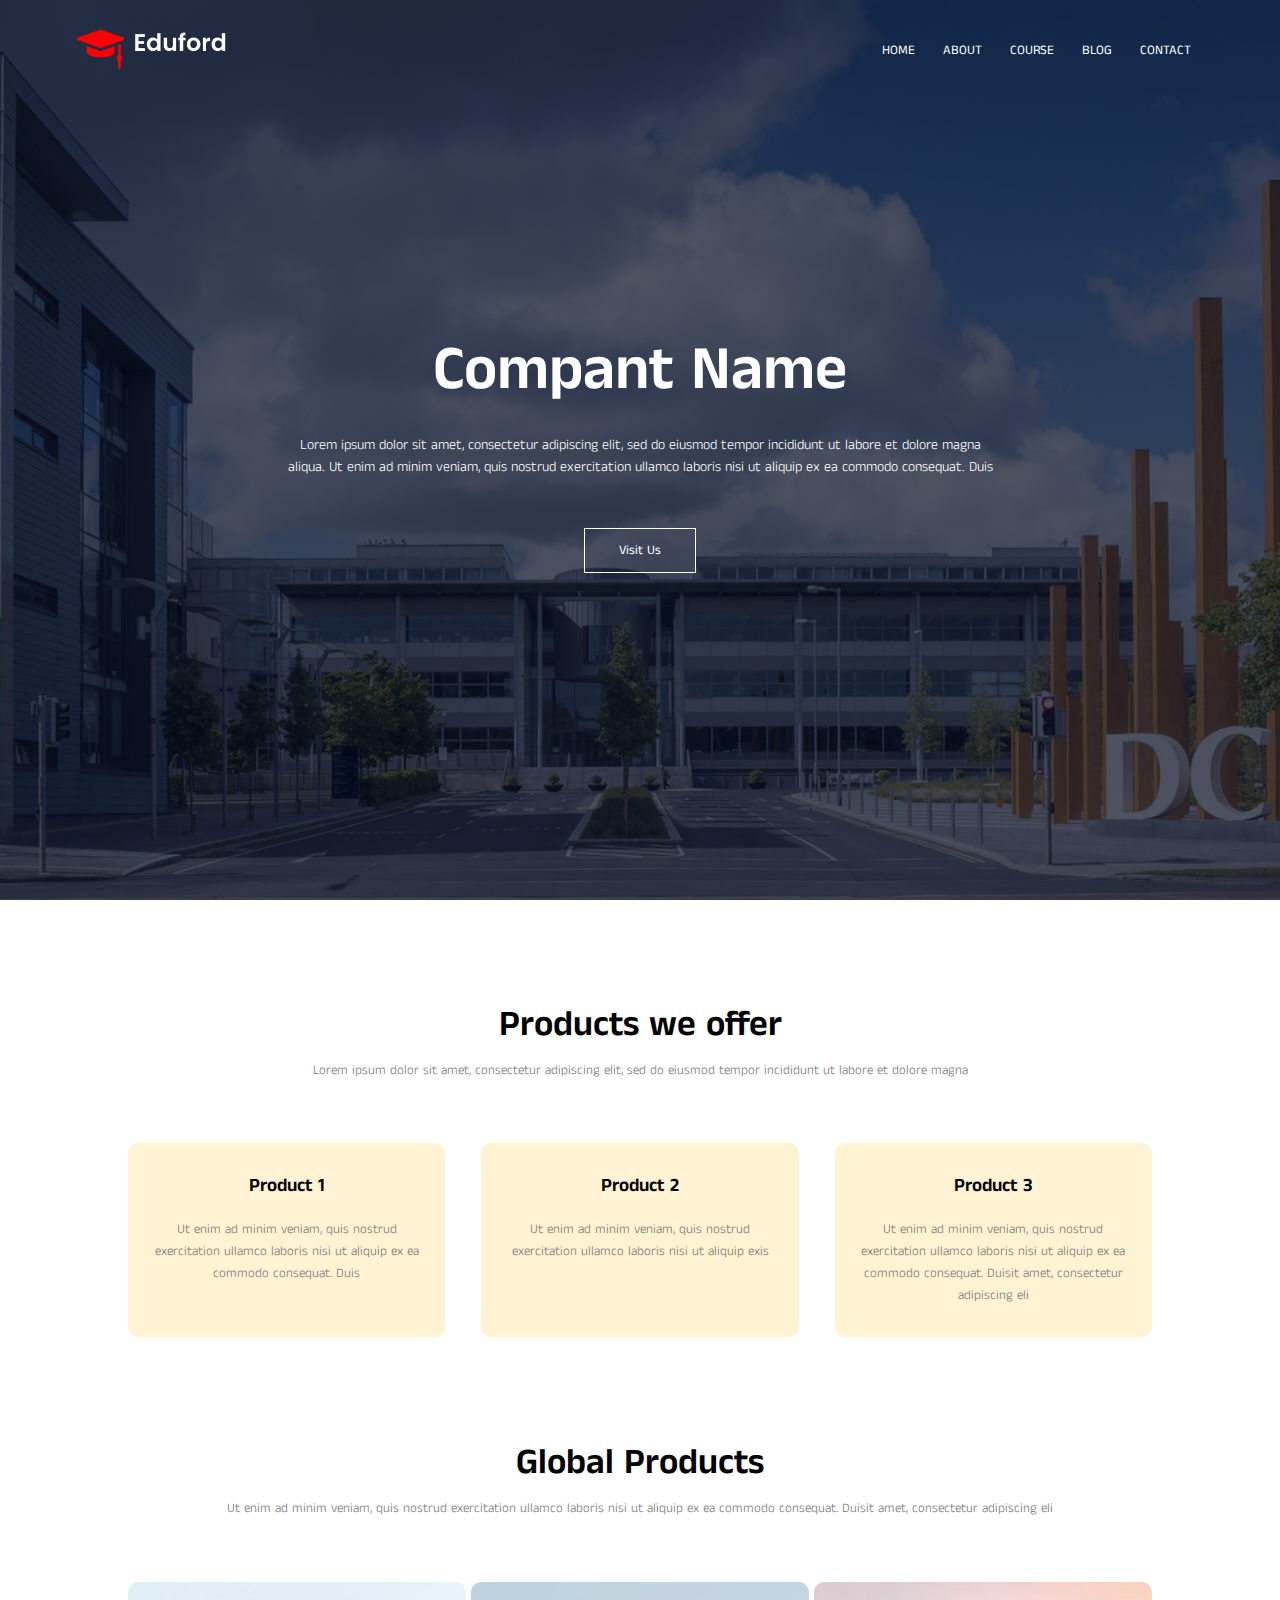
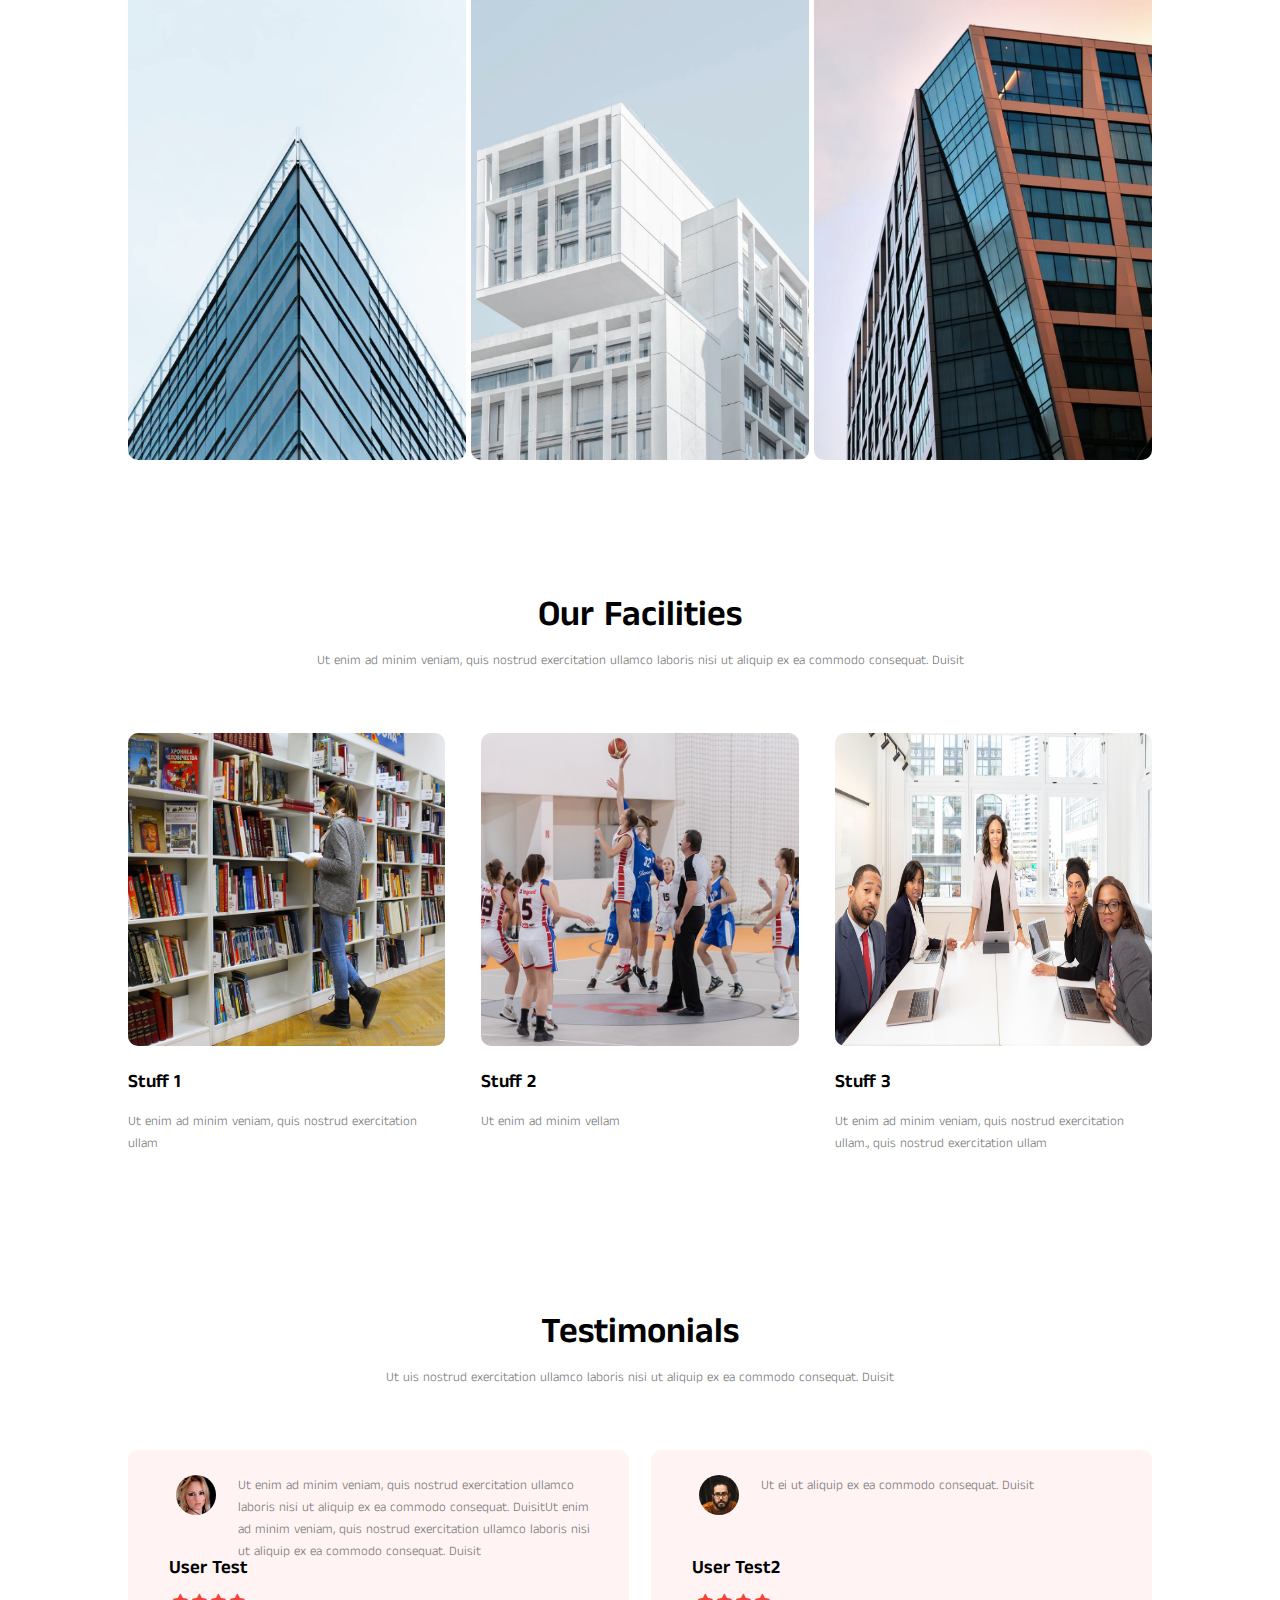
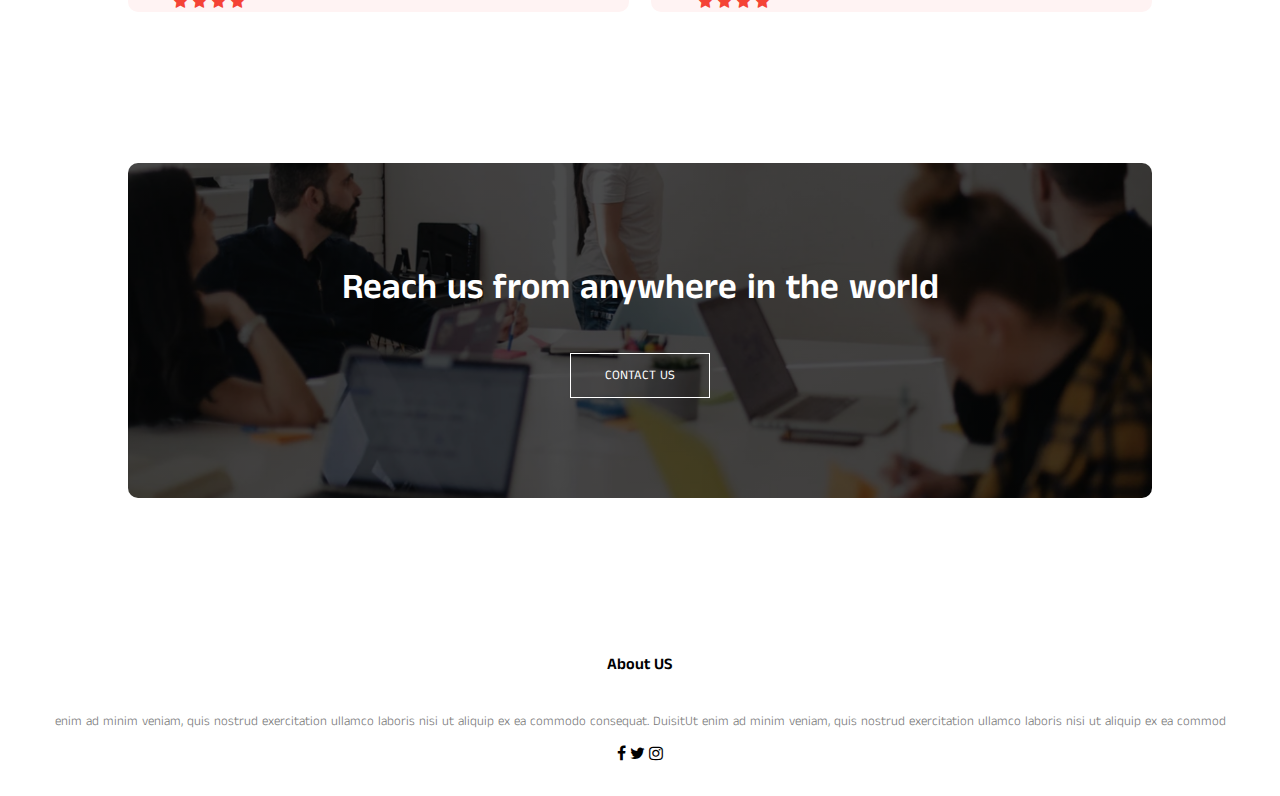
<file: index.html>
<!DOCTYPE html>
<html lang="en">
<head>
	<meta charset="UTF-8">
	<meta name="viewport" content="width=device-width, initial-scale=1.0">
	<link rel="stylesheet" href="./style.css">
	<link rel="preconnect" href="https://fonts.googleapis.com">
	<link rel="preconnect" href="https://fonts.gstatic.com" crossorigin>
	<link rel="stylesheet" href="https://stackpath.bootstrapcdn.com/font-awesome/4.7.0/css/font-awesome.min.css">
	<link
		href="https://fonts.googleapis.com/css2?family=Anek+Tamil:wght@100;200;400&family=Oxygen&family=Oxygen+Mono&family=Roboto+Mono:ital,wght@1,300&family=Roboto:wght@300&display=swap"
		rel="stylesheet">
	<title>College Park</title>
</head>
<body>
	<section class="header">
		<nav>
			<a href="index.html"><img src="./images/logo.png"></a>
			<div class="nav-links" id="navLinks">
				<i class="fa fa-times-circle-o" onclick="hideMenu()"></i>
				<ul>
					<li><a href="">HOME</a></li>
					<li><a href="">ABOUT</a></li>
					<li><a href="">COURSE</a></li>
					<li><a href="">BLOG</a></li>
					<li><a href="contact.html">CONTACT</a></li>
				</ul>
			</div>
				<i class="fa fa-bars" aria-hidden="true" onclick="showMenu()"></i>

		</nav>
		<div class="text-box">
			<h1>Compant Name</h1>
			<p>
				Lorem ipsum dolor sit amet, consectetur adipiscing elit, sed do eiusmod tempor incididunt ut labore et dolore magna<br>
				aliqua. Ut enim ad minim veniam, quis nostrud exercitation ullamco laboris nisi ut aliquip ex ea commodo consequat. Duis
			</p>
			<a href="" class="hero-btn">Visit Us</a>
		</div>

	</section>
	<!-- COURSE -->
	<section class="course">
		<h1>Products we offer</h1>
		<p>
			Lorem ipsum dolor sit amet, consectetur adipiscing elit, sed do eiusmod tempor incididunt ut labore et dolore magna
		</p>

		<div class="row">
			<div class="course-col">
				<h3> Product 1</h3>
				<p>Ut enim ad minim veniam, quis nostrud exercitation ullamco laboris nisi ut aliquip ex ea commodo consequat. Duis</p>
			</div>
			<div class="course-col">
				<h3> Product 2</h3>
				<p>Ut enim ad minim veniam, quis nostrud exercitation ullamco laboris nisi ut aliquip exis</p>
			</div>
			<div class="course-col">
				<h3> Product 3</h3>
				<p>Ut enim ad minim veniam, quis nostrud exercitation ullamco laboris nisi ut aliquip ex ea commodo consequat. Duisit amet, consectetur adipiscing eli</p>
			</div>
		</div>

	</section>

	<!-- CAMPUS -->
	<section class="campus">
		<h1> Global Products </h1>
		<p>Ut enim ad minim veniam, quis nostrud exercitation ullamco laboris nisi ut aliquip ex ea commodo consequat. Duisit
			amet, consectetur adipiscing eli</p>
		<div class="row">
			<div class="campus-col">
				<img src="images/london.png" alt="">
				<div class="layer">
					<h3>Location 1</h3>
				</div>
			</div>
			<div class="campus-col">
				<img src="images/washington.png" alt="">
				<div class="layer">
					<h3>Location 2</h3>
				</div>
			</div>
			<div class="campus-col">
				<img src="images/newyork.png" alt="">
				<div class="layer">
					<h3>Location 3</h3>
				</div>
			</div>
		</div>

	</section>

	<!-- FACILITIES -->
	<section class="facilities">
		<h1>Our Facilities</h1>
		<p>Ut enim ad minim veniam, quis nostrud exercitation ullamco laboris nisi ut aliquip ex ea commodo consequat. Duisit
		</p>
		<div class="row">
			<div class="facilities-col">
				<img src="images/library.png" alt="">
				<h3>Stuff 1</h3>
				<p>Ut enim ad minim veniam, quis nostrud exercitation ullam</p>
			</div>
			<div class="facilities-col">
				<img src="images/basketball.png" alt="">
				<h3>Stuff 2</h3>
				<p>Ut enim ad minim vellam</p>
			</div>
			<div class="facilities-col">
				<img src="images/about.jpg" alt="">
				<h3>Stuff 3</h3>
				<p>Ut enim ad minim veniam, quis nostrud exercitation ullam., quis nostrud exercitation ullam</p>
			</div>
		</div>
	</section>

	<!-- TESTIMONIALS -->
	<section class="testimonials">
		<h1>Testimonials</h1>
		<p>Ut uis nostrud exercitation ullamco laboris nisi ut aliquip ex ea commodo consequat. Duisit
		</p>
		<div class="row">
			<div class="testimonials-col">
				<img src="images/user1.jpg" alt="">
				<div>
					<p>Ut enim ad minim veniam, quis nostrud exercitation ullamco laboris nisi ut aliquip ex ea commodo consequat. DuisitUt enim ad minim veniam, quis nostrud exercitation ullamco laboris nisi ut aliquip ex ea commodo consequat. Duisit</p>
					<span>
						<h3>User Test</h3>
						<i class="fa fa-star" aria-hidden="true"></i>
						<i class="fa fa-star" aria-hidden="true"></i>
						<i class="fa fa-star" aria-hidden="true"></i>
						<i class="fa fa-star" aria-hidden="true"></i>
					</span>
					

				</div>
			</div>
			<div class="testimonials-col">
				<img src="images/user2.jpg" alt="">
				<div>
					<p>Ut ei ut aliquip ex ea commodo consequat. Duisit</p>
					<span>
						<h3>User Test2</h3>
						<i class="fa fa-star" aria-hidden="true"></i>
						<i class="fa fa-star" aria-hidden="true"></i>
						<i class="fa fa-star" aria-hidden="true"></i>
						<i class="fa fa-star" aria-hidden="true"></i>
						<i class="fa fa-start-half-o"></i>
					</span>
					

				</div>
			</div>

		</div>
	</section>

	<!-- CALL TO ACTION -->
	<section class="cta">
		<h1> Reach us from anywhere in the world </h1>
		<a href="" class="hero-btn">CONTACT US</a>
	</section>

	<!-- FOOTER -->
	<section class="footer">
		<h4>About US</h4>
		<p>enim ad minim veniam, quis nostrud exercitation ullamco laboris nisi ut aliquip ex ea commodo consequat. DuisitUt enim
		ad minim veniam, quis nostrud exercitation ullamco laboris nisi ut aliquip ex ea commod</p>
		<div class="icons">
			<i class="fa fa-facebook" aria-hidden="true"></i>
			<i class="fa fa-twitter" aria-hidden="true"></i>
			<i class="fa fa-instagram" aria-hidden="true"></i>

		</div>
	</section>

	<script>
		var navLinks = document.getElementById('navLinks');
		function showMenu(){
			navLinks.style.right = "0";
		}
		function hideMenu(){
			navLinks.style.right = "-200px";
		}
	</script>
</body>
</html>
</file>
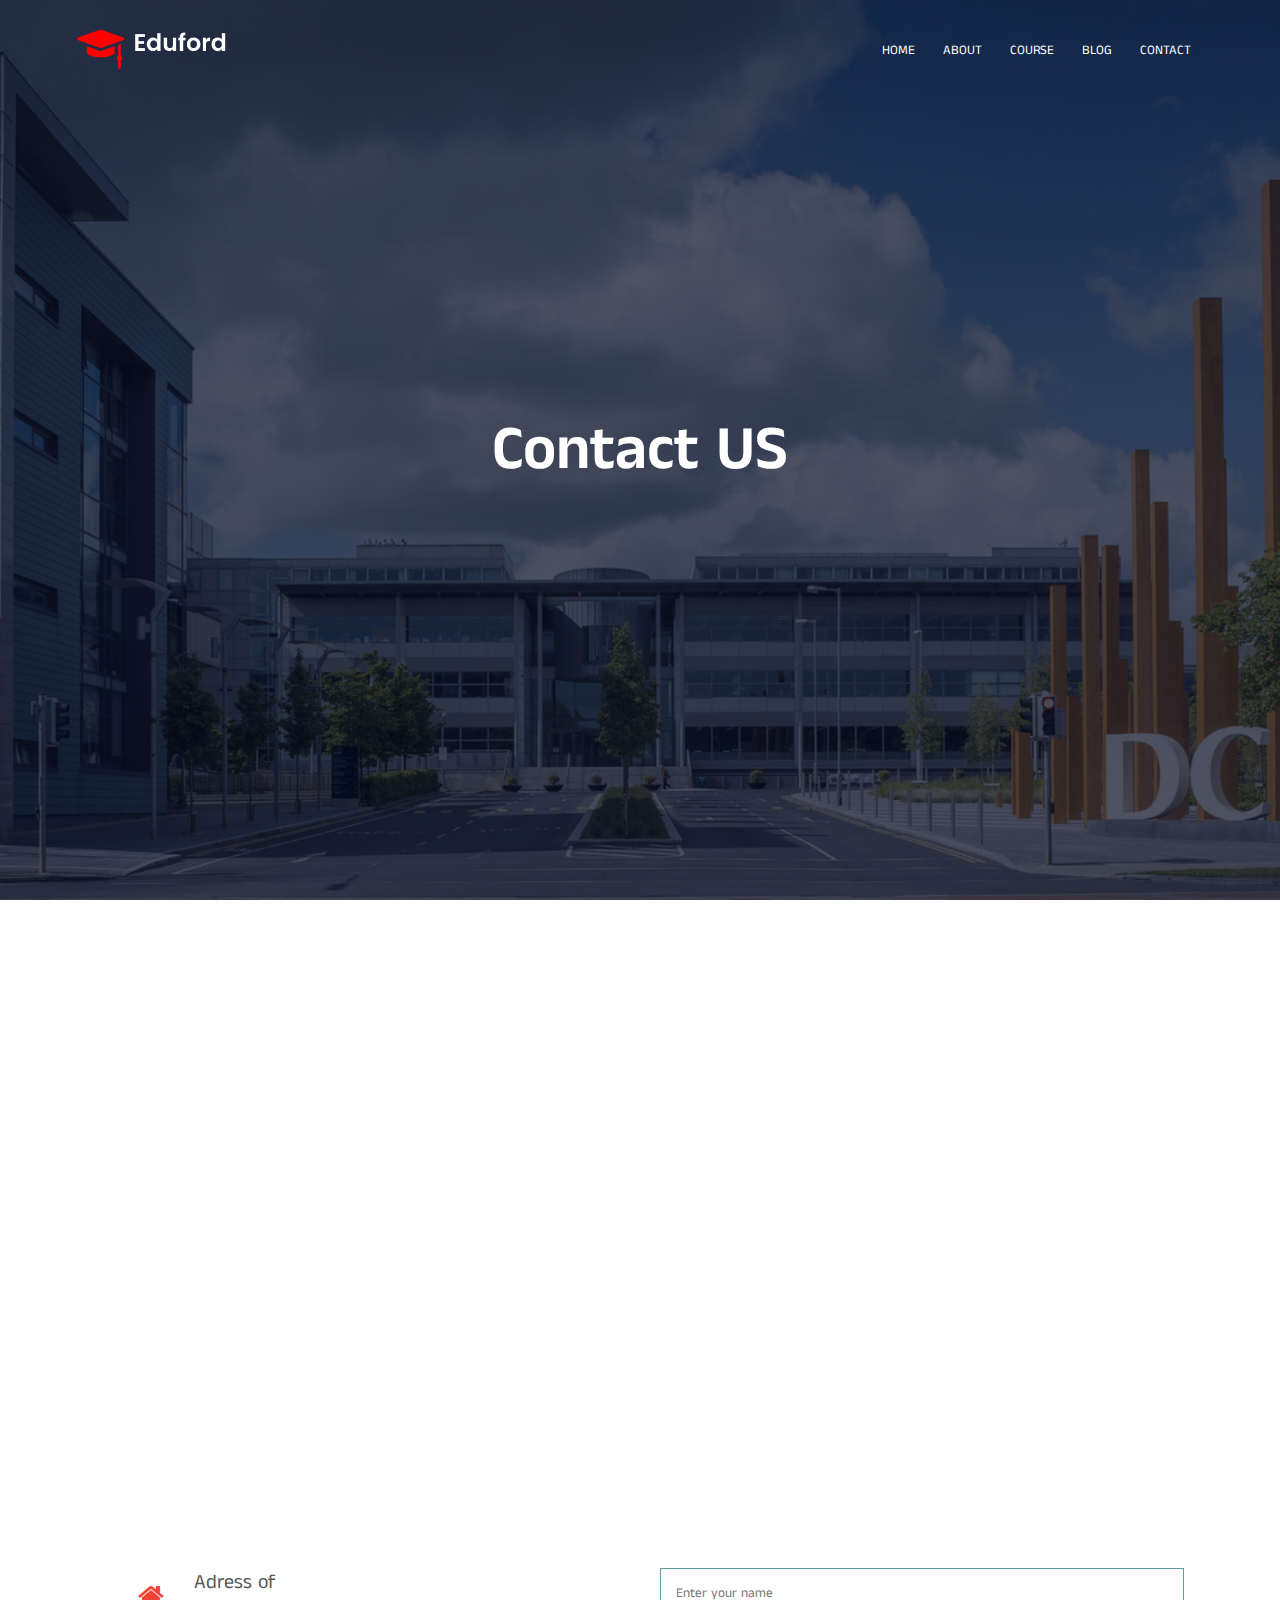
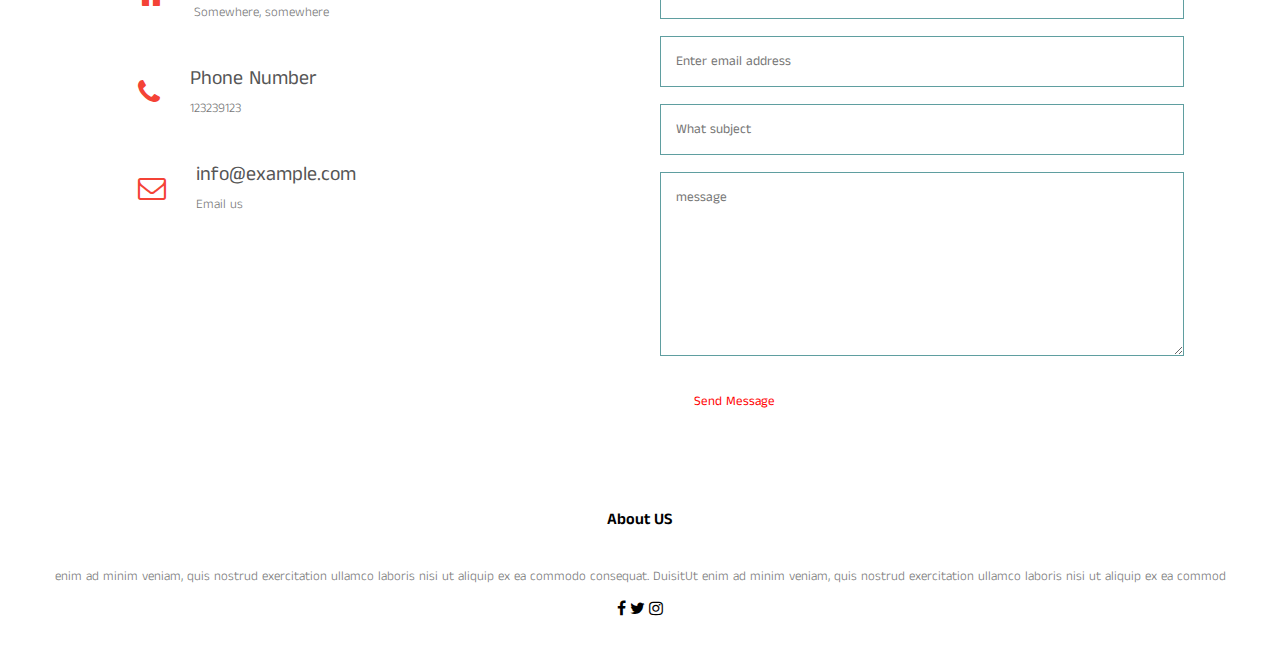
<file: contact.html>
<!DOCTYPE html>
<html lang="en">
<head>
	<meta charset="UTF-8">
		<meta name="viewport" content="width=device-width, initial-scale=1.0">
		<link rel="stylesheet" href="./style.css">
		<link rel="preconnect" href="https://fonts.googleapis.com">
		<link rel="preconnect" href="https://fonts.gstatic.com" crossorigin>
		<link rel="stylesheet" href="https://stackpath.bootstrapcdn.com/font-awesome/4.7.0/css/font-awesome.min.css">
		<link
			href="https://fonts.googleapis.com/css2?family=Anek+Tamil:wght@100;200;400&family=Oxygen&family=Oxygen+Mono&family=Roboto+Mono:ital,wght@1,300&family=Roboto:wght@300&display=swap"
			rel="stylesheet">
		<title>College Park</title>
</head>
<body>
	<section class="header">
		<nav>
			<a href="index.html"><img src="./images/logo.png"></a>
				<div class="nav-links" id="navLinks">
					<i class="fa fa-times-circle-o" onclick="hideMenu()"></i>
					<ul>
						<li><a href="index.html">HOME</a></li>
						<li><a href="">ABOUT</a></li>
						<li><a href="">COURSE</a></li>
						<li><a href="">BLOG</a></li>
						<li><a href="contact.html">CONTACT</a></li>
					</ul>
				</div>
			<i class="fa fa-bars" aria-hidden="true" onclick="showMenu()"></i>
		
		</nav>

		<div class="text-box">
			<h1>Contact US</h1>
		</div>
	</section>

	<section class="location">
		<iframe
			src="https://www.google.com/maps/embed?pb=!1m18!1m12!1m3!1d24514.256356330654!2d32.72943024999999!3d39.82309365!2m3!1f0!2f0!3f0!3m2!1i1024!2i768!4f13.1!3m3!1m2!1s0x14d34f9568667911%3A0x9aeaff87677a904b!2sLOSEV%20-%20L%C3%96SANTE%20Children%20and%20Adults%20Hospital!5e0!3m2!1sen!2str!4v1650023777196!5m2!1sen!2str"
			width="600" height="450" style="border:0;" allowfullscreen="" loading="lazy"
			referrerpolicy="no-referrer-when-downgrade"></iframe>

	</section>
	<section class="contact-us">
		<div class="row">
			<div class="contact-col">
				<div>
					<i class="fa fa-home" aria-hidden="true"></i>
						<span>
							<h5>Adress of </h5>
							<p>Somewhere, somewhere</p>
						</span>
					</i>
				</div>
			
				<div>
					<i class="fa fa-phone" aria-hidden="true"></i>
						<span>
							<h5>Phone Number</h5>
							<p>123239123</p>
						</span>
					</i>
				</div>
				<div>
					<i class="fa fa-envelope-o" aria-hidden="true"></i>
						<span>
							<h5>info@example.com</h5>
							<p>Email us </p>
						</span>
					</i>
				</div>
			</div>
			<div class="contact-col">
				<form action="form-handler.php" method="post">
					<input type="text" name="name" placeholder="Enter your name" required>
					<input type="email" name="email" placeholder="Enter email address " required>
					<input type="text" name="subject" placeholder="What subject " required>
					<textarea rows="8" name="message" placeholder="message" required></textarea>
					<button type="submit" class="hero-btn red-btn">Send Message</button>
				</form>
			</div>
		</div>
	</section>

	<section class="footer">
		<h4>About US</h4>
		<p>enim ad minim veniam, quis nostrud exercitation ullamco laboris nisi ut aliquip ex ea commodo consequat. DuisitUt
			enim
			ad minim veniam, quis nostrud exercitation ullamco laboris nisi ut aliquip ex ea commod</p>
		<div class="icons">
			<i class="fa fa-facebook" aria-hidden="true"></i>
			<i class="fa fa-twitter" aria-hidden="true"></i>
			<i class="fa fa-instagram" aria-hidden="true"></i>
	
		</div>
	</section>

		<script>
			var navLinks = document.getElementById('navLinks');
			function showMenu() {
				navLinks.style.right = "0";
			}
			function hideMenu() {
				navLinks.style.right = "-200px";
			}
		</script>
</body>
</html>
</file>
<file: style.css>
*{
	margin: 0;
	padding:0;
	font-family: 'Anek Tamil', sans-serif;
	/* font-family: 'Oxygen', sans-serif;
	font-family: 'Oxygen Mono', monospace;
	font-family: 'Roboto', sans-serif;
	font-family: 'Roboto Mono', monospace; */
}
.header{
	min-height: 100vh;
	width:100%;
	background-image: linear-gradient(rgba(4,9,30,0.7), rgba(4,9,30,0.7)), url(images/banner.png);
	/* background-image: url(images/banner.png); */
	background-position: center;
	background-size: cover;
	position: relative;
}

nav{
	display: flex;
	padding: 2% 6%;
	justify-content: space-between;
	align-items: center;
}
nav img{
	width: 150px;
}
.nav-links{
	flex: 1;
	text-align: right;
}
.nav-links ul li {
	list-style: none;
	position: relative;
	padding: 8px 12px;
	display: inline-block;
}
.nav-links ul li a{
	color: white;
	text-decoration: none;
	font-size: 13px;
}
.nav-links ul li::after{
	content: '';
	width: 0%;
	height: 2px;
	background: #f44336;
	display: block;
	margin: auto;
	transition: 0.5s;
}
.nav-links ul li:hover::after{
	width: 100%;
}
.text-box{
	width: 90%;
	color: white;
	position: absolute;
	top: 50%;
	left: 50%;
	text-align: center;
	transform: translate(-50%, -50%);
}
.text-box h1{
	font-size: 62px;
	
}
.text-box p{
	margin: 10px 0 40px;
	font-size: 14px;
	color: white;

}
.hero-btn{
	display: inline-block;
	text-decoration: none;
	color: white;
	border: 1px solid white;
	padding: 12px 34px;
	font-size: 13px;
	background: transparent;
	position: relative;
	cursor: pointer;
}
.hero-btn:hover{
	border: 1px solid #f44336;
	transition: 1s;
}
nav .fa{
	display: none;
}
@media(max-width: 700px){
	.text-box h1{
		font-size: 20px;
	}
	.nav-links ul li{
		display: block;
	}
	.nav-links{
		position: fixed;
		background: #f44336;
		height: 100vh;
		width: 200px;
		top: 0;
		right: -200px;
		text-align: left;
		z-index: 2;
		transition: 1s;
	}
	nav .fa{
		display: block;
		color: #fff;
		cursor: pointer;
		font-size: 22px;
		margin: 10px;
	}
	.nav-links ul{
		padding: 30px;
	}
}

/* ---- COURSE ----- */
.course{
	width: 80%;
	margin: auto;
	text-align: center;
	padding-top: 100px;
}
h1{
	font-size: 36px;
	font-weight: 600;
}
p{
	color: #777;
	font-size: 13px;
	font-weight: 300;
	line-height: 22px;
	padding: 10px;
}
.row{
	margin-top : 5%;
	display: flex;
	justify-content: space-between;

}
.course-col{
	flex-basis: 31%;
	background: #fff3d3;
	border-radius: 10px;
	margin-bottom: 5%;
	padding: 20px 12px;
	box-sizing: border-box;
	transition: 0.5s;
}
h3{
	text-align: center;
	font-weight: 600;
	margin: 10px 0;
}
.course-col:hover{
	box-shadow: 0 0 20px 0px rgba(0,0,0,0.2);
}
@media(max-width: 700px){
	.row{
		flex-direction: column;
	}
	.course-col{

	}
}

/* ---- CAMPUS ----- */

.campus{
	width: 80%;
	margin: auto;
	text-align: center;
	padding-top: 50px;
}
.campus-col{
	flex-basis: 33%;
	border-radius: 10px;
	margin-bottom: 30px;
	position: relative;
	overflow: hidden;
}
.campus-col img{
	width: 100%;
	display: block;
}
.layer{
	background: transparent;
	height: 100%;
	width: 100%;
	position: absolute;
	top:0;
	left:0;
	/* transition: 0.5s; */

}
.layer h3{
	width: 100%;
	font-weight: 500;
	color: #fff;
	font-size: 26px;
	bottom:0;
	left: 50%;
	position: absolute;
	transform: translateX(-50%);
	opacity: 0;
	transition: 1s;
}
.layer {
  background: linear-gradient(transparent, transparent 50%, rgba(226,0,0,0.7) 50%, rgba(226,0,0,0.7));
  background-size: 100% 200%;
  /*trasition effect for background*/
  transition: background 1s;
}

.layer:hover{
  background-position: 100% 100%;
}
.layer:hover h3{
	bottom: 49%;
	opacity: 1;
}


/* ---- FACILITIES ----- */

.facilities{
	width: 80%;
	margin: auto;
	text-align: center;
	padding-top: 100px;
}
.facilities-col{
	flex-basis: 31%;
	border-radius: 10px;
	margin-bottom: 5%;
	text-align: left;
}
.facilities-col img{
	min-height: 313px;
	width: 100%;
	border-radius: 10px;
}
.facilities-col p{
	padding: 0;
}
.facilities-col h3{
	margin-top: 16px;
	margin-bottom: 16px;
	text-align: left;
}

/* ---- TESTIMONIALS ----- */
.testimonials{
	width: 80%;
	margin: auto;
	text-align: center;
	padding-top: 100px;
}
.testimonials-col{
	flex-basis: 44%;
	margin-bottom: 5%;
	border-radius: 10px;
	padding: 25px;
	cursor: pointer;
	background: #fff3f3;
	display: flex;
	position: relative;
}
.testimonials-col img{
	height: 40px;
	border-radius: 50%;
	margin-left: 5%;
	margin-right: 22px;
}
.testimonials-col span{
    position: absolute;
    bottom: -6px;
    margin-bottom: 4px;
    left: 41px;
}
.testimonials-col p{
	padding: 0;
	text-align: left;
	margin-bottom: 24px;
}
.testimonials-col h3{
	text-align: left;
}
.testimonials-col .fa{
	color: #f44336;
}
@media(max-width: 700px){
	.testimonials-col img{
		margin-left: 0;
		margin-right: 15px;
	}
	.testimonials-col span{
		bottom: -8px;
		margin-bottom: 6px;
		left: 78px;
	}
}


/* ---- CALL TO ACTION ----- */
.cta{
	margin: 100px auto;
	width: 80%;
	background-image: linear-gradient(rgba(0,0,0,0.7), rgba(0,0,0,0.7)), url(images/banner2.jpg);
	background-position: center;
	background-size: cover;
	border-radius: 10px;
	text-align: center;
	padding: 100px 0;
}
.cta h1{
	color: #fff;
	margin-bottom: 40px;
	padding: 0;
}
@media(max-width: 700px){
	.cta h1{
		font-size:24px;
	}
}
/* ---- CANTACT US ----- */
.location{
	width: 80%;
	margin: auto;
	padding: 80px 0;
}
.location iframe{
	width: 100%;
}
.contact-us{
	width: 80%;
	margin: auto;
}
.contact-col{
	flex-basis: 48%;
	margin-bottom: 30px;
}
.contact-col div{
	display: flex;
	align-items: center;
	margin-bottom: 40px;
}
.contact-col div .fa{
	font-size: 28px;
	color: #f44336;
	margin: 10px 30px 10px 10px;
}
.contact-col div p{
	padding:0;

}
.contact-col div h5{
	font-size: 20px;
	margin-bottom: 5px;
	color: #555;
	font-weight: 400;
}
.red-btn{
	color: red;
	border: red;
}

.contact-col input, .contact-col textarea{
	width: 100%;
	padding: 15px;
	margin-bottom: 17px;
	outline: none;
	border: 1px solid cadetblue;
}

/* ---- FOOTER ----- */
.footer{
	width: 100%;
	text-align: center;
	padding: 30px 0;
}
.footer h4{
	margin-bottom:25px;
	margin-top:25px;
	font-weight: 600;
}
</file>
